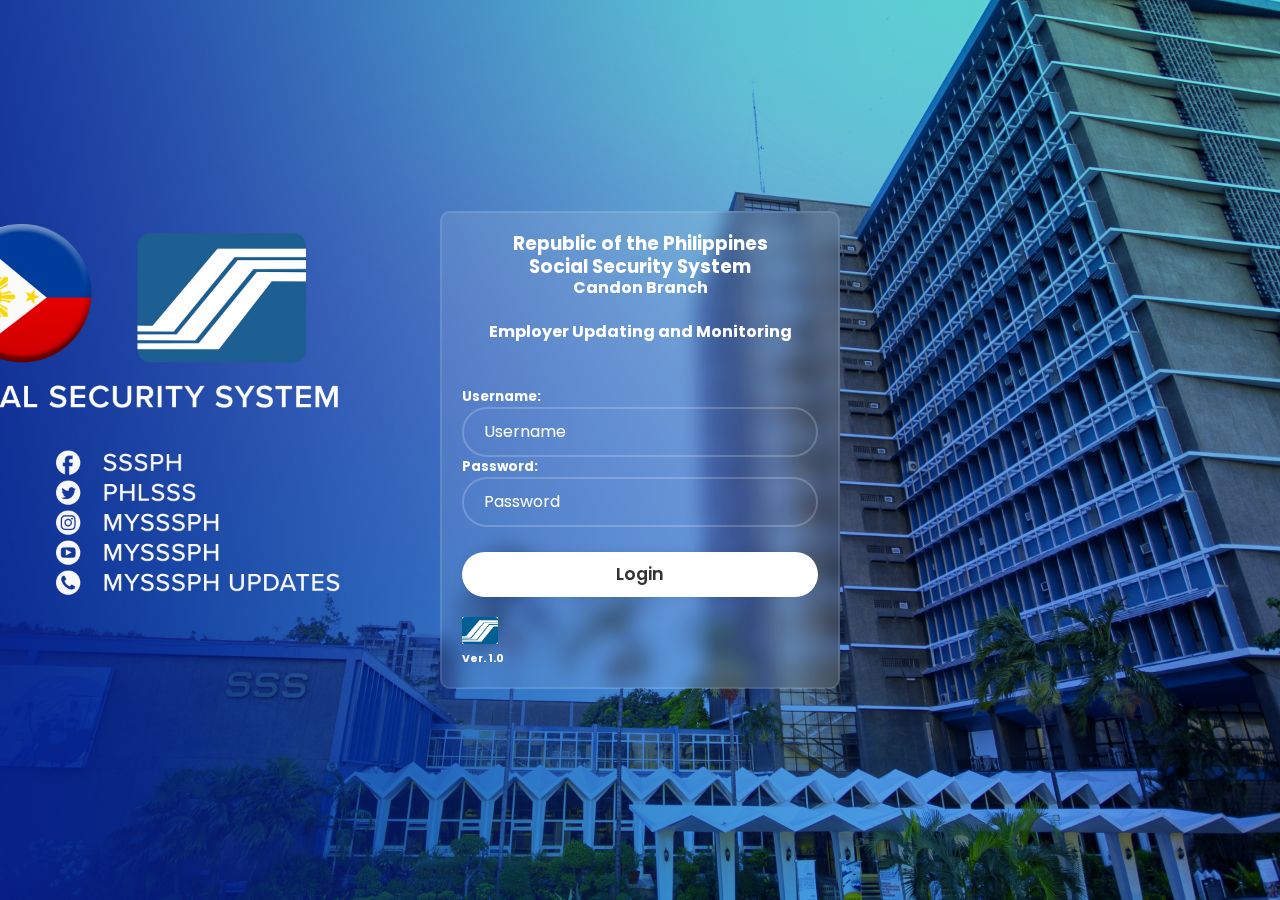
<file: index.html>
<!DOCTYPE html>
<html lang="en">
<head>
    <meta charset="UTF-8">
    <meta name="viewport" content="width=device-width, initial-scale=1.0">
    <title>Login</title>
    <link rel="stylesheet" href="style.css">
</head>
<body>
    <div class="wrapper">
        <form id="loginForm">
            <h3>Republic of the Philippines</h3>
 		<h3>Social Security System</h3>
		<h4>Candon Branch</h4><br>
		<h4>Employer Updating and Monitoring</h4><br>
            <div class="input-box">
		<h5>Username:</h5>
                <input type="text" id="username" placeholder="Username" name="username" required>
            </div>
            <div class="input-box">
		<h5>Password:</h5>
                <input type="password" id="password" placeholder="Password" name="password" required>
            </div>
		<br>
            <button type="submit" class="btn">Login</button>
        </form>
	<img src="ssslogo.jpg" alt="Footer Image" class="footer-image">
	<h6>Ver. 1.0</h6>
    </div>

    <script>
        document.getElementById('loginForm').addEventListener('submit', async function(event) {
            event.preventDefault();
            const username = document.getElementById('username').value;
            const password = document.getElementById('password').value;

            const scriptUrl = 'https://script.google.com/macros/s/AKfycby_iza1oXIPtC0PKSduaYa2B4KBSOD8DYwJbvhfoP8d1gmgJyncg_Sm47iP5PShp3D2MA/exec'; // Replace with your web app URL

            try {
                const response = await fetch(scriptUrl, {
                    method: 'POST',
                    headers: { 'Content-Type': 'application/x-www-form-urlencoded' },
                    body: new URLSearchParams({ username, password })
                });
                
                const result = await response.text();
                
                if (result === 'Authenticated') {
                    // Redirect to the result page with serial number if authentication is successful
                    const serialNumber = new URLSearchParams(window.location.search).get('serialNumber');
                    if (serialNumber) {
                        window.location.href = `result.html?serialNumber=${encodeURIComponent(serialNumber)}`;
                    } else {
                        alert('Serial number is missing.');
                    }
                } else {
                    alert('Invalid credentials.');
                }
            } catch (error) {
                alert('An error occurred: ' + error.message);
            }
        });
    </script>
</body>
</html>
</file>
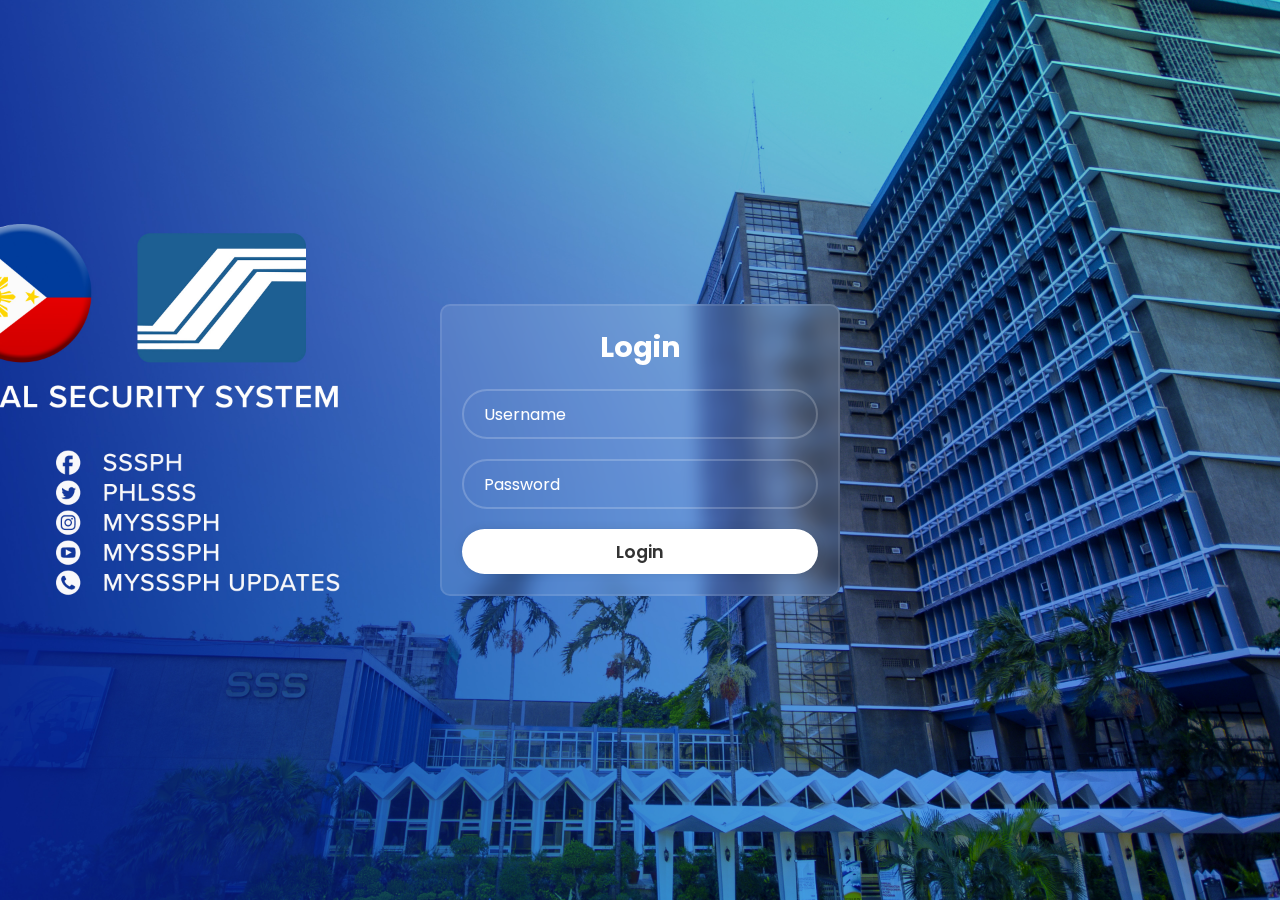
<file: login.html>
<!DOCTYPE html>
<html lang="en">
<head>
    <meta charset="UTF-8">
    <meta name="viewport" content="width=device-width, initial-scale=1.0">
    <title>Login</title>
    <link rel="stylesheet" href="style.css">
</head>
<body>
    <div class="wrapper">
        <form id="loginForm">
            <h1>Login</h1>
            <div class="input-box">
                <input type="text" id="username" placeholder="Username" name="username" required>
            </div>
            <div class="input-box">
                <input type="password" id="password" placeholder="Password" name="password" required>
            </div>
            <button type="submit" class="btn">Login</button>
        </form>
    </div>

    <script>
        document.getElementById('loginForm').addEventListener('submit', function(event) {
            event.preventDefault();
            const username = document.getElementById('username').value;
            const password = document.getElementById('password').value;

            // Simple validation (for demonstration purposes)
            if (username === 'admin' && password === 'password') {
                // Example serial number for demonstration
                window.location.href = 'result.html?serialNumber=ssscand001'; // Replace with actual serial number
            } else {
                alert('Invalid credentials');
            }
        });
    </script>
</body>
</html>
</file>
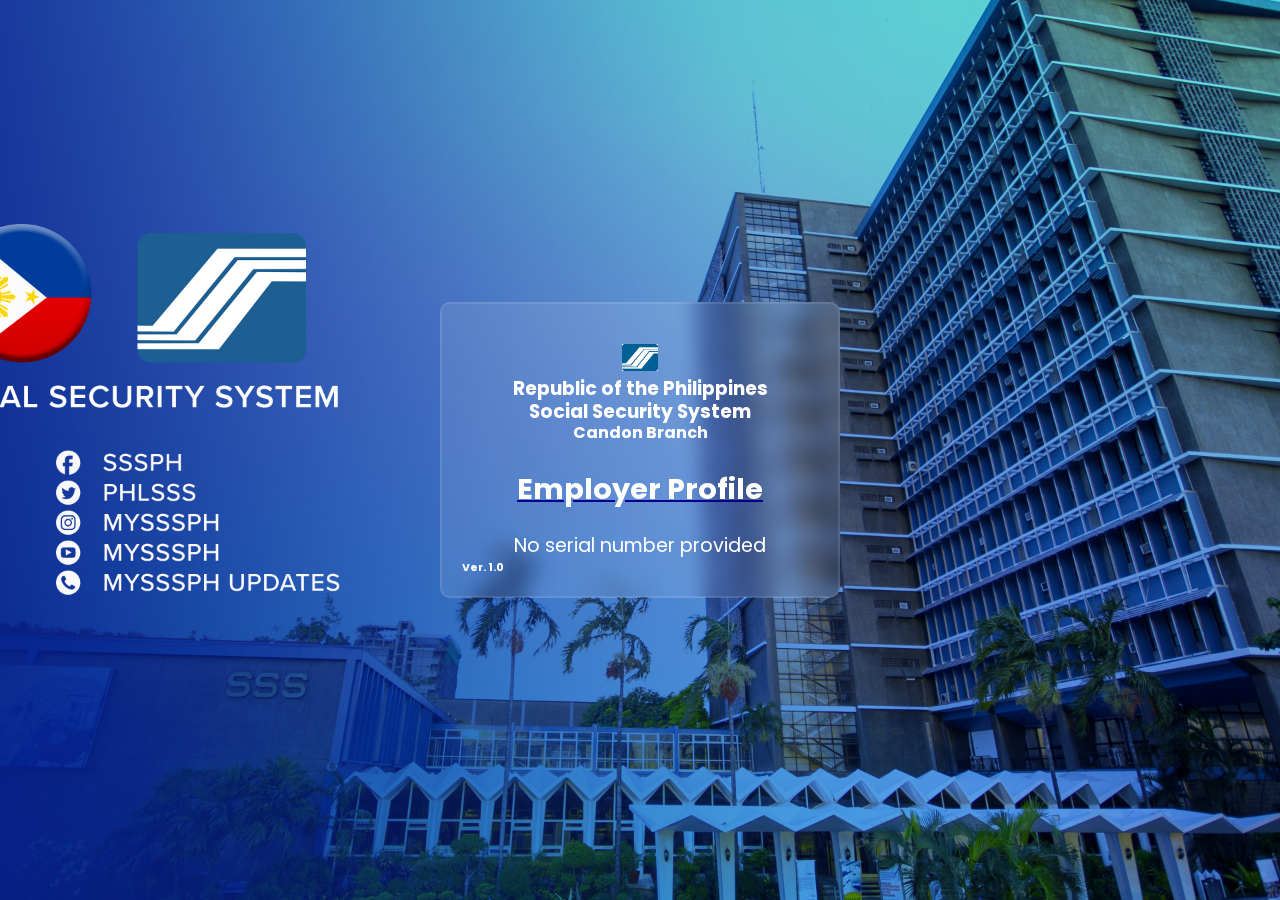
<file: result.html>
<!DOCTYPE html>
<html lang="en">
<head>
<meta charset="UTF-8">
<meta name="viewport" content="width=device-width, initial-scale=1.0">
<title>Employer Profile Page</title>
<link rel="stylesheet" href="style.css">
<style>
    body {
        font-family: Arial, sans-serif;
        background-color: #333;
        color: white;
        text-align: center;
        padding: 20px;
    }
    h1 {
        font-size: 2em;
        margin-bottom: 20px;
        text-decoration: underline;
        text-decoration-color: darkblue;
        text-decoration-thickness: 2px;
    }
    #result {
        font-size: 1.2em;
    }
    .table-container {
        overflow-x: auto; /* Enables horizontal scrolling if necessary */
        width: 100%; /* Ensures the container takes full width */
        margin: 20px 0; /* Add margin around the table container */
    }
    table {
        border: 1px solid #fff;
        border-collapse: collapse;
        width: 100%; /* Adjust table width to 100% of its container */
    }
    th, td {
        border: 1px solid #fff;
        padding: 8px; /* Adjust padding as needed */
        text-align: center;
        font-size: 0.3em; /* Adjust font size for better readability */
    }
    th {
        background-color: darkblue;
        font-size: 0.5em; /* Slightly larger font size for headers */
    }
    td {
        background-color: white;
	color: black;
	 border: 1px solid black;
	font-weight: bold;
	}
    .filter-input {
        margin: 20px 0;
        padding: 10px;
        font-size: .5em;
        width: 80%;
        border: 1px solid #fff;
        border-radius: 5px;
        background-color: #444;
        color: #fff;
    }
h6{
	text-align: left;
	}
</style>
</head>
<body>
<div class="wrapper">
    <img src="ssslogo.jpg" alt="Footer Image" class="footer-image">
    <h3>Republic of the Philippines</h3>
    <h3>Social Security System</h3>
    <h4>Candon Branch</h4><br>
    <h1>Employer Profile</h1>
    <div id="result">
        <input type="text" id="filterInput" class="filter-input" placeholder="Filter by Applicable Date...">
        Loading...
    </div>
<h6>Ver. 1.0</h6>
</div>

<script>
    async function fetchResult() {
        const urlParams = new URLSearchParams(window.location.search);
        const serialNumber = urlParams.get('serialNumber');
        if (!serialNumber) {
            document.getElementById('result').innerText = 'No serial number provided';
            return;
        }

        const scriptUrl = `https://script.google.com/macros/s/AKfycbxfMSzwybuDZGePHht542uU6NWKI7AsY-0TUSTSEf0uJ0B1ZySscoa7AySchVnjWF_dhg/exec?serialNumber=${encodeURIComponent(serialNumber)}`;

        try {
            const response = await fetch(scriptUrl);
            if (!response.ok) {
                throw new Error(`HTTP error! Status: ${response.status}`);
            }
            const data = await response.json(); // Parse response as JSON

            let htmlContent = '';
            if (data.error) {
                htmlContent = data.error;
            } else {
                const erNumber = data.erNumber || 'Not available';
                const erName = data.erName || 'Not available';
                htmlContent = `
	<strong>ER NUMBER:</strong><br> ${erNumber}<br><br>
	<strong>ER NAME:</strong><br> ${erName}<br><br>
	<h4>R3/R5 RECONCILIATION</h4>
	<div class="table-container">
   	 <input type="text" id="filterInput" class="filter-input" placeholder="Filter by Applicable Date...">
  	  <table id="reconciliationTable">
        <thead>
            <tr>
                <th>Applicable Date</th>
                <th>Payment Date</th>
                <th>Amt Paid Per R-5</th>
                <th>Amt Due Per R-3</th>
                <th>Difference Over/Under</th>
                <th>Cumulative Over/Under</th>
            </tr>
        </thead>
        <tbody>
                `;

                data.reconciliationData.forEach((row, index) => {
                    if (index > 0) { // Skip header row
                        const applicableDate = formatdate(row[0]);
                        const paymentDate = formatDate(row[1]);
                        const amtPaid = formatNumber(row[2]);
                        const amtDue = formatNumber(row[3]);
                        const diffOverUnder = formatNumber(row[4]);
                        const cumOverUnder = formatNumber(row[5]);

                        htmlContent += `
                <tr>
                    <td>${applicableDate}</td>
                    <td>${paymentDate}</td>
                    <td>${amtPaid}</td>
                    <td>${amtDue}</td>
                    <td>${diffOverUnder}</td>
                    <td>${cumOverUnder}</td>
                </tr>
                `;
                    }
                });

                htmlContent += `
        </tbody>
    </table>
</div>
                `;
            }

            document.getElementById('result').innerHTML = htmlContent;
            addTableFilter();
        } catch (error) {
            console.error('Error fetching the result:', error);
            document.getElementById('result').innerText = 'Error fetching result: ' + error.message;
            alert('Failed to fetch the result. Check the console for details.');
        }
    }

 function formatData(value) {
    if (isNaN(Date.parse(value)) && typeof value === 'string') { 
        return '***'; // Replace NaN dates with ***
    }
    if (isNaN(value) && typeof value !== 'string') { 
        return '***'; // Replace NaN numbers with ***
    }
    return value;
}

function formatDate(date) {
    const d = new Date(date);
    
    if (isNaN(d.getTime())) {
        return '***'; // Return *** if the date is invalid
    }
    
    const day = String(d.getDate()).padStart(2, '0');
    const month = String(d.getMonth() + 1).padStart(2, '0'); // Months are zero-indexed
    const year = d.getFullYear();
    
    return `${month}-${day}-${year}`; // Return in MM-DD-YYYY format
}


function formatdate(date) {
    const d = new Date(date);
    const month = String(d.getMonth() + 1).padStart(2, '0'); // Get the month and pad with zero if necessary
    const year = d.getFullYear();
    return `${month}-${year}`; // Return in "MM-YYYY" format
}

    function formatNumber(num) {
        return parseFloat(num).toLocaleString(undefined, { minimumFractionDigits: 2, maximumFractionDigits: 2 });
    }

   function addTableFilter() {
    const filterInput = document.getElementById('filterInput');
    filterInput.addEventListener('input', function() {
        const filterValue = filterInput.value.toLowerCase();
        const rows = document.querySelectorAll('#reconciliationTable tbody tr');
        rows.forEach(row => {
            const cells = row.getElementsByTagName('td');
            // Assuming Applicable Date is in the first column
            const applicableDate = cells[0].textContent.toLowerCase();
            // Check if filterValue is present in the Applicable Date column
            const matches = applicableDate.includes(filterValue);
            row.style.display = matches ? '' : 'none';
        });
    });
}



    window.onload = fetchResult;
</script>
</body>
</html>
</file>
<file: style.css>
@import url('https://fonts.googleapis.com/css2?family=Poppins:ital,wght@0,100;0,200;0,300;0,400;0,500;0,600;0,700;0,800;0,900;1,100;1,200;1,300;1,400;1,500;1,600;1,700;1,800;1,900&display=swap');

* {
    margin: 0;
    padding: 0;
    box-sizing: border-box;
    font-family: 'Poppins', sans-serif;
}

body {
    display: flex;
    justify-content: center;
    align-items: center;
    min-height: 100vh;
    background-image: url('image.jfif');
    background-repeat: no-repeat;
    background-size: cover;
    background-position: center;
}

.wrapper {
    width: 90%; /* Use percentage for responsive design */
    max-width: 400px; /* Maintain a max width for larger screens */
    background: rgba(255, 255, 255, 0.1);
    border: 2px solid rgba(255, 255, 255, .1);
    backdrop-filter: blur(10px);
    color: #fff;
    border-radius: 10px;
    padding: 20px;
}

.wrapper h1 {
    font-size: 1.8rem;
    text-align: center;
}
h3, h4{
	text-align: center;
	margin: 0;  /* Removes default margin */
            padding: 0; /* Removes default padding */
            line-height: 1.2;
}
h4{
	font-size: 1.0rem;
}
.wrapper .input-box {
    position: relative;
    width: 100%;
    height: 50px;
    margin: 20px 0;
}

.input-box input {
    width: 100%;
    height: 100%;
    background: transparent;
    border: none;
    outline: none;
    border: 2px solid rgba(255, 255, 255, .2);
    border-radius: 40px;
    font-size: 1rem;
    color: #fff;
    padding: 0 45px 0 20px;
}

.input-box input::placeholder {
    color: #fff;
}

.input-box .box-icon {
    position: absolute;
    right: 20px;
    top: 50%;
    transform: translateY(-50%);
    font-size: 1.5rem;
}

.wrapper .remember-forgot {
    display: flex;
    justify-content: space-between;
    font-size: 0.9rem;
    margin: 10px 0;
}

.remember-forgot label input {
    accent-color: #fff;
    margin-right: 5px;
}

.remember-forgot a {
    color: #fff;
    text-decoration: none;
}

.remember-forgot a:hover {
    text-decoration: underline;
}

.wrapper .btn {
    width: 100%;
    height: 45px;
    background: #fff;
    border: none;
    outline: none;
    border-radius: 40px;
    box-shadow: 0 0 10px rgba(0, 0, 0, .1);
    cursor: pointer;
    font-size: 1.1rem;
    color: #333;
    font-weight: 600;
}

.wrapper .register-link {
    font-size: 0.9rem;
    text-align: center;
    margin: 20px 0 15px;
}

.register-link p a {
    color: #fff;
    text-decoration: none;
    font-weight: 600;
}

.register-link p a:hover {
    text-decoration: underline;
}

/* Additional styles for small screens */
@media (max-width: 480px) {
    .wrapper {
        padding: 15px;
    }

    .wrapper h1 {
        font-size: 1.6rem;
    }

    .wrapper .input-box {
        height: 45px;
    }

    .input-box input {
        font-size: 0.9rem;
        padding: 0 40px 0 15px;
    }

    .input-box .box-icon {
        font-size: 1.3rem;
    }

    .wrapper .btn {
        height: 40px;
        font-size: 1rem;
    }

    .wrapper .register-link {
        font-size: 0.8rem;
    }
}


.footer-image {
    max-width: 10%;
    height: auto;
margin-top: 20px;
    
}
</file>
